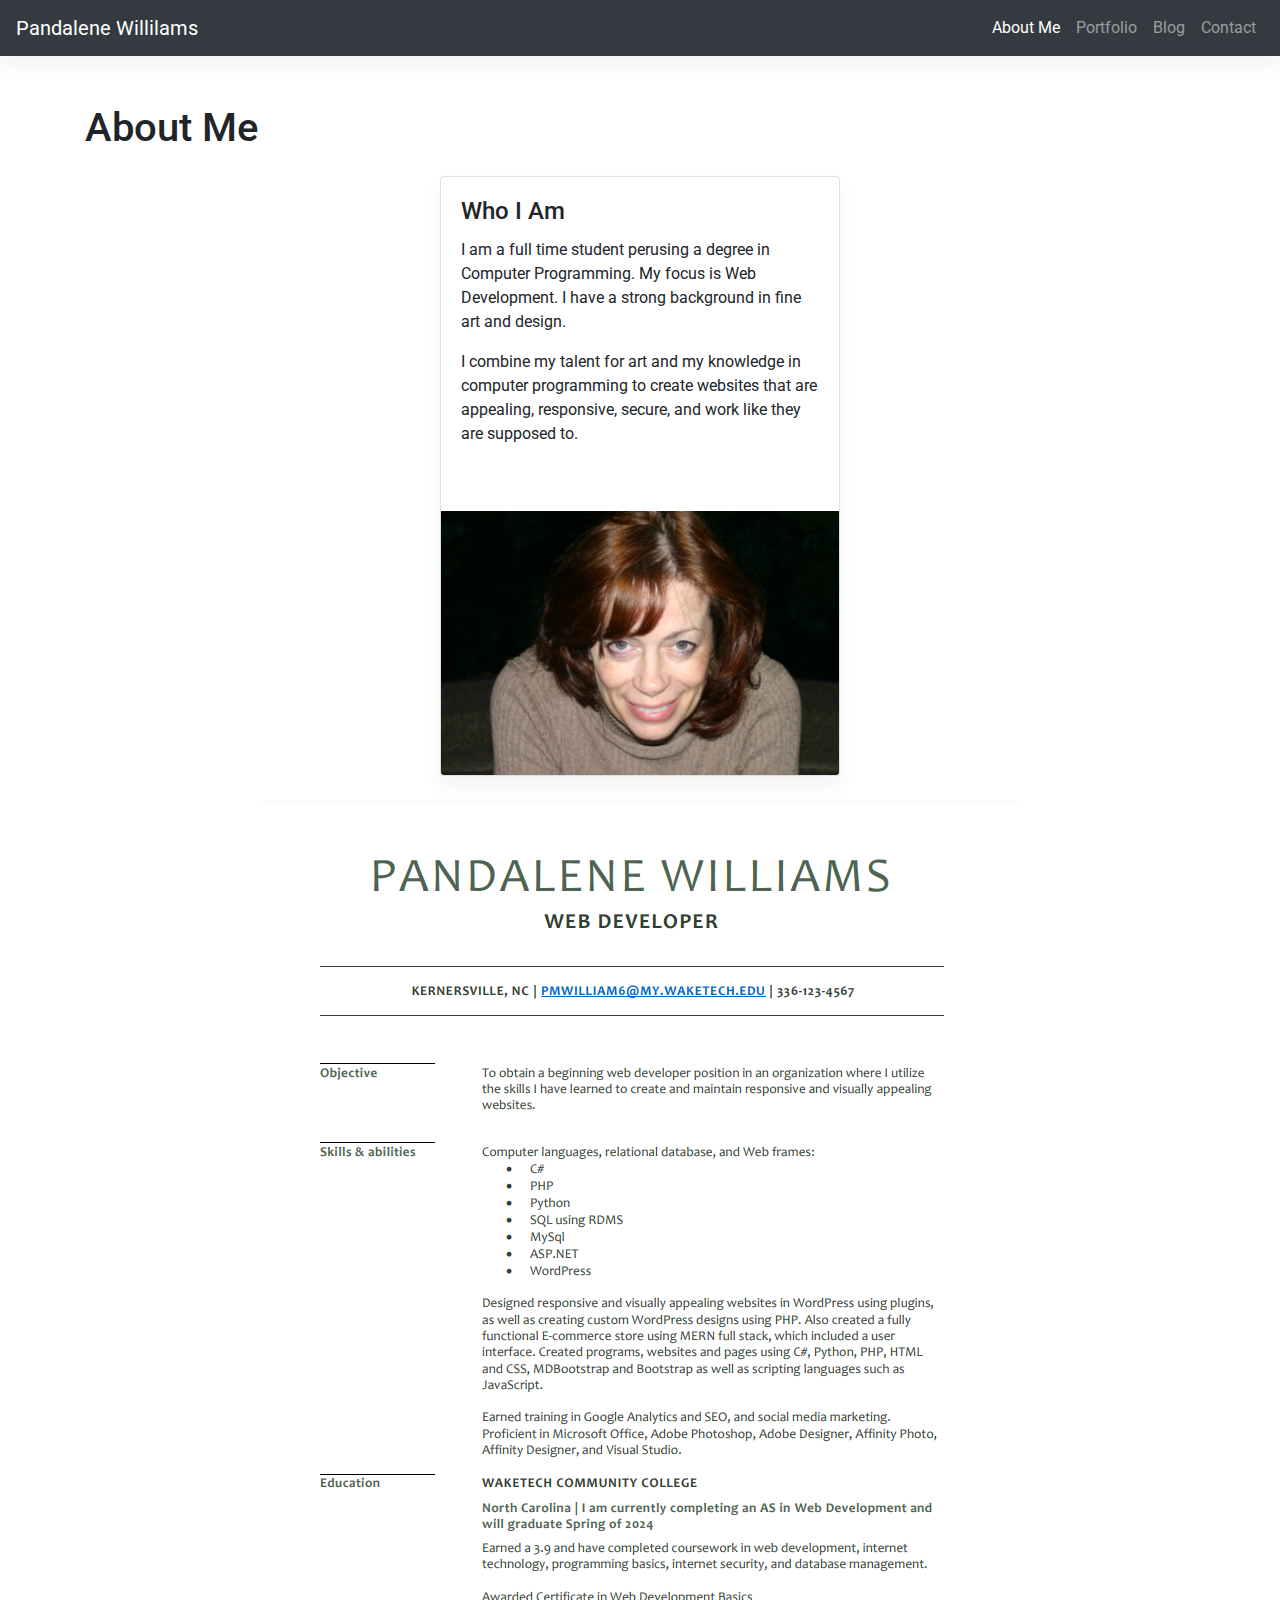
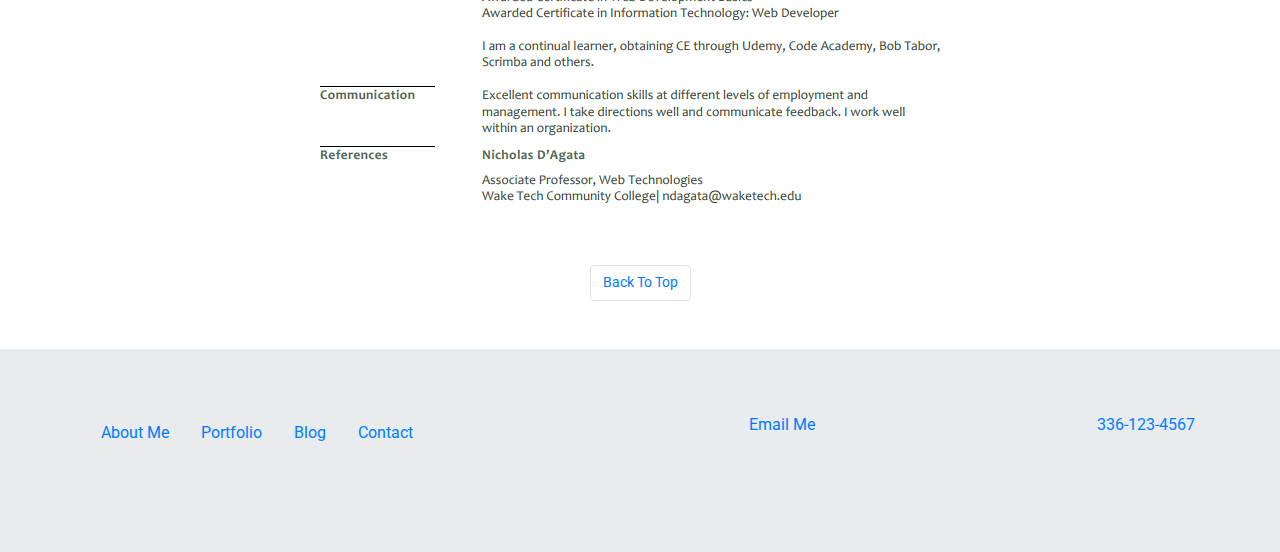
<file: about.html>
<!DOCTYPE html>
<html lang="en">
<head>
  <title>About Me</title>
  <meta charset="utf-8">
  <meta name="viewport" content="width=device-width, initial-scale=1">
 

    <!-- Font Awesome -->
    <link rel="stylesheet" href="https://use.fontawesome.com/releases/v5.15.2/css/all.css" />
    <!-- Google Fonts Roboto -->
    <link rel="stylesheet"
          href="https://fonts.googleapis.com/css2?family=Roboto:wght@300;400;500;700&display=swap" />

    

    <!-- MDB -->
    <link rel="stylesheet" href="css/mdb.min.css" />

    <link rel="stylesheet" href="https://cdn.jsdelivr.net/npm/bootstrap@4.6.2/dist/css/bootstrap.min.css" >

    <!--css stylesheet-->
    <link rel="stylesheet" href="css/styles.css"/>

  <script src="https://cdn.jsdelivr.net/npm/jquery@3.7.1/dist/jquery.slim.min.js"></script>
  <script src="https://cdn.jsdelivr.net/npm/popper.js@1.16.1/dist/umd/popper.min.js"></script>
  <script src="https://cdn.jsdelivr.net/npm/bootstrap@4.6.2/dist/js/bootstrap.bundle.min.js"></script>
  <style>
  .fakeimg {
    height: 200px;
    background: #aaa;
  }
  </style>
</head>
<body>

     <!--Navigation-->

    <nav class="navbar navbar-expand-sm bg-dark navbar-dark">
        <a class="navbar-brand" href="Index.html">Pandalene Willilams</a>
        <button class="navbar-toggler" type="button" data-toggle="collapse" data-target="#collapsibleNavbar">
          <span class="navbar-toggler-icon"></span>
        </button>
        <div class="collapse navbar-collapse nav justify-content-end" id="collapsibleNavbar">
          <ul class="navbar-nav">
            <li class="nav-item">
              <a class="nav-link active" href="about.html">About Me</a>
            </li>
            <li class="nav-item">
              <a class="nav-link" href="portfolio.html">Portfolio</a>
            </li>
            <li class="nav-item">
              <a class="nav-link" href="blog.html">Blog</a>
            </li>    
            <li class="nav-item">
              <a class="nav-link" href="contact.html">Contact</a>
            </li> 
          </ul>
        </div>  
      </nav>

      <!--Use the main area to add the main content of the webpage-->
    
    <!--Main Layout-->
    
    <main class="my-5" style="min-height: calc(100vh - 300px)">

  <section class="container">

   <!--Contact heading-->
   <h2 class="h1 m-0">About Me</h2>
   <!--Contact description-->

   </section>


   <div class="col d-flex justify-content-center mt-4">
  
   <div class="card" style="width:400px; height: 600px">
     <div class="card-body">
       <h4 class="card-title">Who I Am</h4>
       <p class="card-text">I am a full time student perusing a degree in Computer
        Programming. My focus is Web Development.
        I have a strong background in fine art and design.
        </p>
       <p class="card-text">I combine my talent for art and my knowledge in
        computer programming to create websites that are
        appealing, responsive, secure, and work like they are
        supposed to.</p>
       
     </div>
     <img class="card-img-bottom" src="images/about-me.jpg"  alt="Card image" style="width:100%">
   </div>

  </div>
  <div class="col d-flex justify-content-center mt-4">

  <div>
    <a href="mailto:pmwilliams6@my.waketech.edu">
    <img src="images/resume.jpg" class="img-fluid" style="display: block; margin: auto">
    </a>
   </div>
  </div>

   <!--<section class="container">
    <img src="images/about-me.jpg" class="img-fluid" />
   </section>-->
   
    <!--back to top button-->

  <nav class="my-4" aria-label="...">
    <ul class="pagination justify-content-center">
        <li class="page-item">
            <a class="page-link" href="#" tabindex="-1" aria-disabled="true">Back To Top</a>
        </li>
    </ul>
 
 </main>

 <!--footer Fixed bottom would not work in this instance and would cover content. Fixed-bottom was repalced with styling. I 
think I should have put it in a container and then styled it in css, but this works. jumbo-fluid added to remove rounded corners-->

 <div class="jumbotron jumbotron-fluid" style="height: 12.7em; margin: auto; position: relative; z-index: 1000000">

  <div class="container">
  <div class="row">
          <div class="col">


              <ul class="nav">
              <li class="nav-item">
                  <a class="nav-link" href="about.html">About Me</a>
              </li>
              <li class="nav-item">
                  <a class="nav-link" href="portfolio.html">Portfolio</a>
              </li>
              <li class="nav-item">
                  <a class="nav-link" href="blog.html">Blog</a>
              </li>
              <li class="nav-item">
                  <a class="nav-link" href="contact.html">Contact</a>
              </li>
              </ul>

          </div>

          
          <div class="col">
          <ul class="nav justify-content-end">
              <li>
              <a href="mailto:pmwilliams6@my.waketech.edu">Email Me</a>
              </li>
          </ul>
          </div>
          
          <div class="col">
              <ul class="nav justify-content-end">
              <li>
              <a href="tel:">336-123-4567</a>
              </li>
          </ul>
          </div>

      

  </div>
  </div>

 
</nav>

</div>


    <!-- MDB -->
    <script type="text/javascript" src="js/mdb.min.js"></script>
    <!-- Custom scripts -->
    <script type="text/javascript"></script>


</body>
</html>
</file>
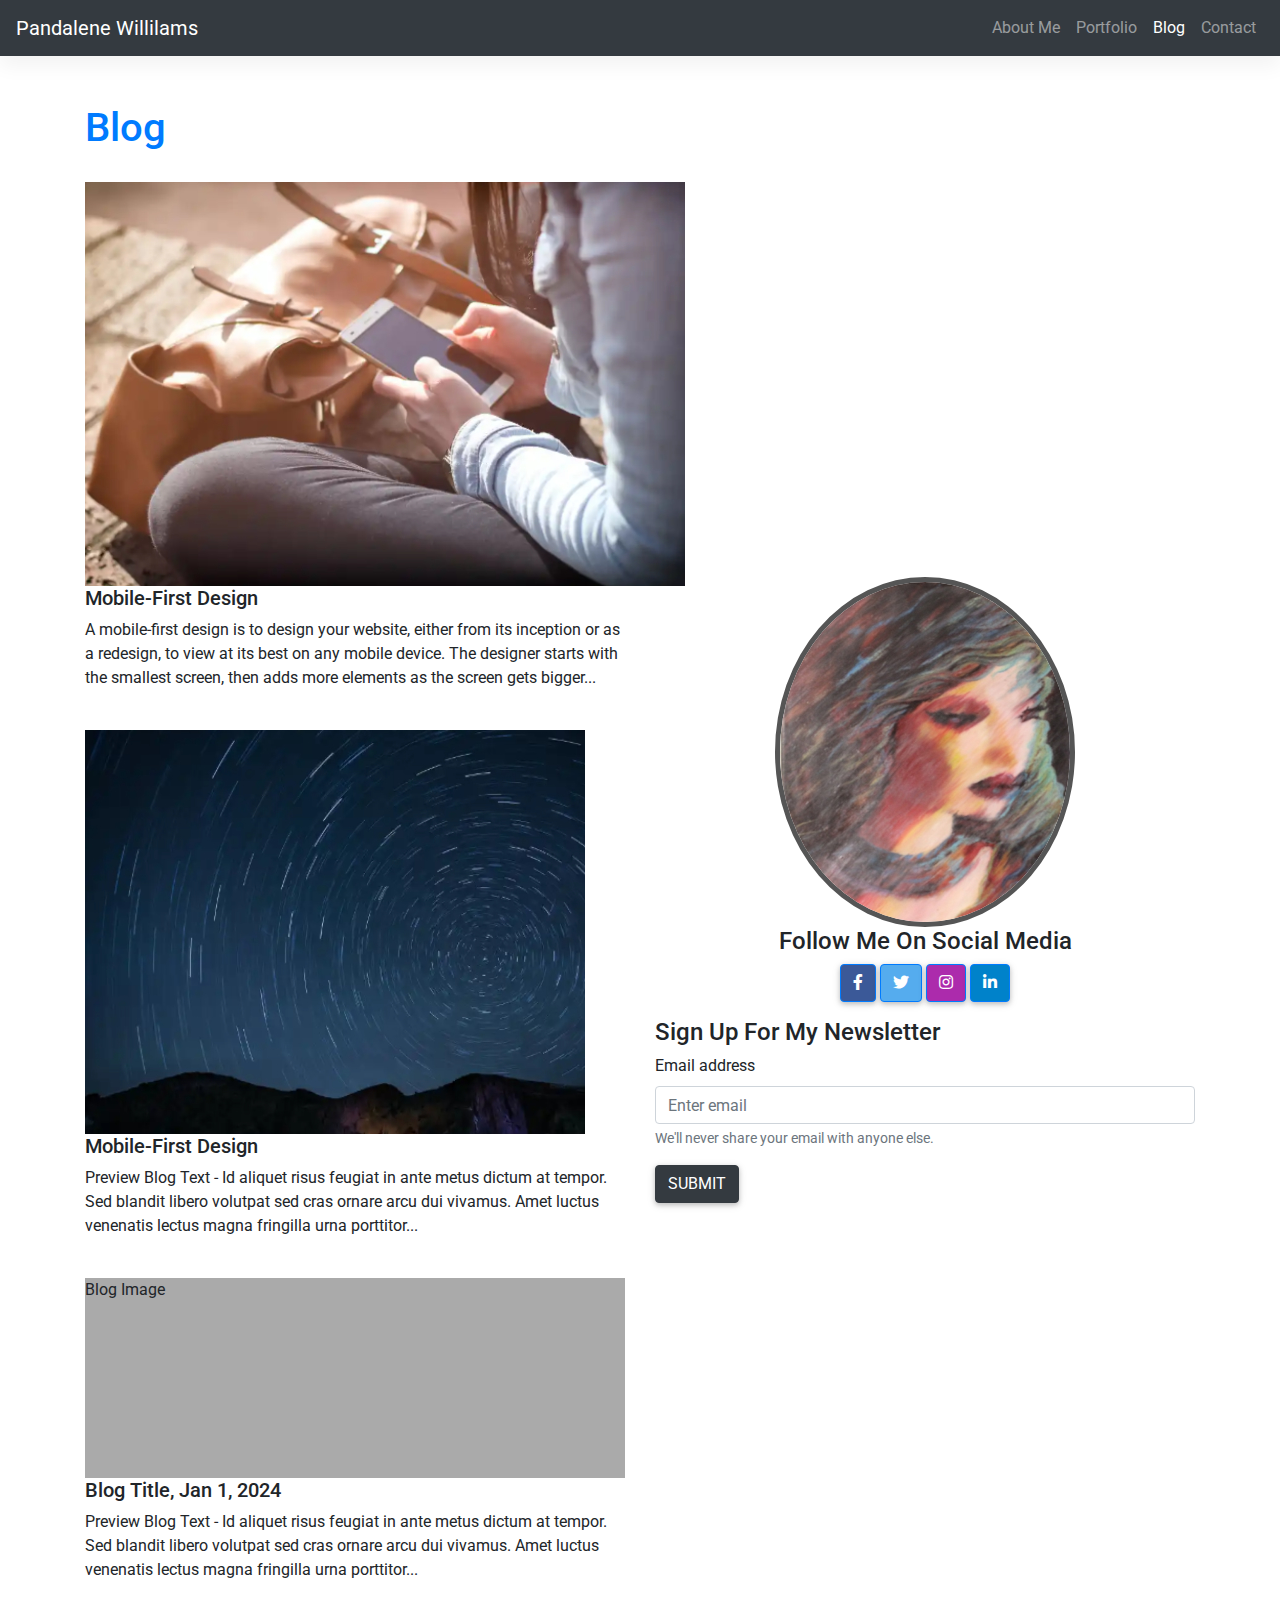
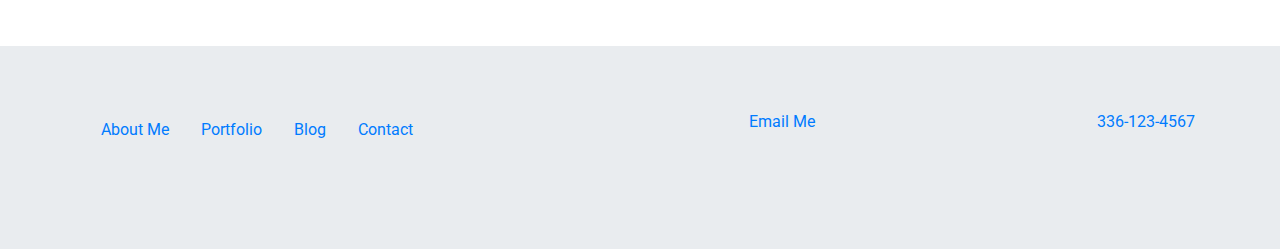
<file: blog problem.html>
<!DOCTYPE html>
<html lang="en">
<head>
  <title>Blog</title>
  <meta charset="utf-8">
  <meta name="viewport" content="width=device-width, initial-scale=1">
 
  

    <!-- Font Awesome -->
    <link rel="stylesheet" href="https://use.fontawesome.com/releases/v5.15.2/css/all.css" />
    <!-- Google Fonts Roboto -->
    <link rel="stylesheet"
          href="https://fonts.googleapis.com/css2?family=Roboto:wght@300;400;500;700&display=swap" />



    <!-- MDB -->
    <link rel="stylesheet" href="css/mdb.min.css" />

    <!--bootstrap-->
    <link rel="stylesheet" href="https://cdn.jsdelivr.net/npm/bootstrap@4.6.2/dist/css/bootstrap.min.css"/>
    <!--css stylesheet-->
    <link rel="stylesheet" href="css/styles.css"/>
  

  <script src="https://cdn.jsdelivr.net/npm/jquery@3.7.1/dist/jquery.slim.min.js"></script>
  <script src="https://cdn.jsdelivr.net/npm/popper.js@1.16.1/dist/umd/popper.min.js"></script>
  <script src="https://cdn.jsdelivr.net/npm/bootstrap@4.6.2/dist/js/bootstrap.bundle.min.js"></script>
  <style>



  .fakeimg {
    height: 200px;
    background: #aaa;
  }
  </style>
</head>
<body>

     <!--Navigation-->

    <nav class="navbar navbar-expand-sm bg-dark navbar-dark">
        <a class="navbar-brand" href="Index.html">Pandalene Willilams</a>
        <button class="navbar-toggler" type="button" data-toggle="collapse" data-target="#collapsibleNavbar">
          <span class="navbar-toggler-icon"></span>
        </button>
        <div class="collapse navbar-collapse nav justify-content-end" id="collapsibleNavbar">
          <ul class="navbar-nav">
            <li class="nav-item">
              <a class="nav-link" href="about.html">About Me</a>
            </li>
            <li class="nav-item">
              <a class="nav-link" href="portfolio.html">Portfolio</a>
            </li>
            <li class="nav-item">
              <a class="nav-link active" href="blog.html">Blog</a>
            </li>    
            <li class="nav-item">
              <a class="nav-link" href="contact.html">Contact</a>
            </li> 
          </ul>
        </div>  
      </nav>

    
<!--Main Layout-->
    
<main class="my-5" style="min-height: calc(100vh - 250px);">

      <section class="container">

        <!--Blog heading-->
        <div class="blog-title">
        <a href="https://pandalenewilliams.wordpress.com/blog/">
        <h2 class="h1 m-0">Blog</h2>
        </a href>
        </div>
     
      </section>

    <!--Blog previews with bootstrap columns and social media links and option to subscribe-->

    <div class="container" style="margin-top:30px">
      <div class="row">
      
       
        
        <div class="col-sm-6">

          
          <div class>
            <a href="https://pandalenewilliams.wordpress.com/2024/02/09/mobile-first-design/">
            <img src="images/blog-mobile-first.jpg">
            </a href>
          </div>
        
          <h5>Mobile-First Design</h5>

          <p>A mobile-first design is to design your website, either from its inception or as a redesign, to view at its best on any mobile device. The designer starts with the smallest screen, then adds more elements as the screen gets bigger...</p>
          
          <br>

          
          <div class>
            <a href="https://pandalenewilliams.wordpress.com/2024/01/28/what-is-a-responsive-logo/">
            <img src="images/blog-responsive-logo.jpg">
            </a href>
          </div>
        
          <h5>Mobile-First Design</h5>
          
          <p>Preview Blog Text - Id aliquet risus feugiat in ante metus dictum at tempor. Sed blandit libero volutpat sed cras ornare arcu dui vivamus. Amet luctus venenatis lectus magna fringilla urna porttitor...</p>
        
          <br>

          
          <div class="fakeimg">Blog Image</div>
          <h5>Blog Title, Jan 1, 2024</h5>
          
          <p>Preview Blog Text - Id aliquet risus feugiat in ante metus dictum at tempor. Sed blandit libero volutpat sed cras ornare arcu dui vivamus. Amet luctus venenatis lectus magna fringilla urna porttitor...</p>
        
        </div>

        <!--my-auto verticle aligns for Bootstrap 4-->
        
        <div class="col-sm-6 my-auto">

          <div >
            <img class="profileimage" src="images/art-profile.jpg" style="border-radius: 50%;
            width: 300px;
            height: 350px;
            overflow: hidden; display: block; margin: auto">
          </div>
          

          <div>
          <h4 style="text-align: center">Follow Me On Social Media</h4>
          
          <div style="text-align: center">
          <!-- Facebook -->
          <a class="btn btn-primary" style="background-color: #3b5998;" href="#!" role="button"
          ><i class="fab fa-facebook-f"></i
          ></a>
          
          <!-- Twitter -->
          <a class="btn btn-primary" style="background-color: #55acee;" href="#!" role="button"
          ><i class="fab fa-twitter"></i
          ></a>

          <!-- Instagram -->
          <a class="btn btn-primary" style="background-color: #ac2bac;" href="#!" role="button"
          ><i class="fab fa-instagram"></i
          ></a>

          <!-- Linkedin -->
          <a class="btn btn-primary" style="background-color: #0082ca;" href="#!" role="button"
          ><i class="fab fa-linkedin-in"></i
          ></a>
          </div>

          </div>
          
          <!--Newsletter sign up-->
          <div>
            <p></p>
            <h4>Sign Up For My Newsletter</h4>
            <form>
              <div class="form-group">
                <label for="exampleInputEmail1">Email address</label>
                <input type="email" class="form-control" id="exampleInputEmail1" aria-describedby="emailHelp" placeholder="Enter email">
                <small id="emailHelp" class="form-text text-muted">We'll never share your email with anyone else.</small>
              </div>
                          
              <button type="submit" class="btn btn-dark">Submit</button>
            </form>

          </div>
         
        </div> 
        
      </div>
    </div>

</main>

 <!--footer Fixed bottom would not work in this instance and would cover content. Fixed-bottom was repalced with styling. I 
think I should have put it in a container and then styled it in css, but this works. jumbo-fluid added to remove rounded corners-->

<div class="jumbotron jumbotron-fluid" style="height: 12.7em; margin: auto; position: relative; z-index: 1000000">

  <div class="container">
  <div class="row">
          <div class="col">


              <ul class="nav">
              <li class="nav-item">
                  <a class="nav-link" href="about.html">About Me</a>
              </li>
              <li class="nav-item">
                  <a class="nav-link" href="portfolio.html">Portfolio</a>
              </li>
              <li class="nav-item">
                  <a class="nav-link" href="blog.html">Blog</a>
              </li>
              <li class="nav-item">
                  <a class="nav-link" href="contact.html">Contact</a>
              </li>
              </ul>

          </div>

          <div class="col">
          <ul class="nav justify-content-end">
              <li>
              <a href="mailto:webmaster@example.com">Email Me</a>
              </li>
          </ul>
          </div>
          
          <div class="col">
              <ul class="nav justify-content-end">
              <li>
              <a href="tel:">336-123-4567</a>
              </li>
          </ul>
          </div>

      

  </div>
  </div>


</div>

  
  
  </div>

    <!-- MDB -->
    <script type="text/javascript" src="js/mdb.min.js"></script>
    <!-- Custom scripts -->
    <script type="text/javascript"></script>


</body>
</html>
</file>
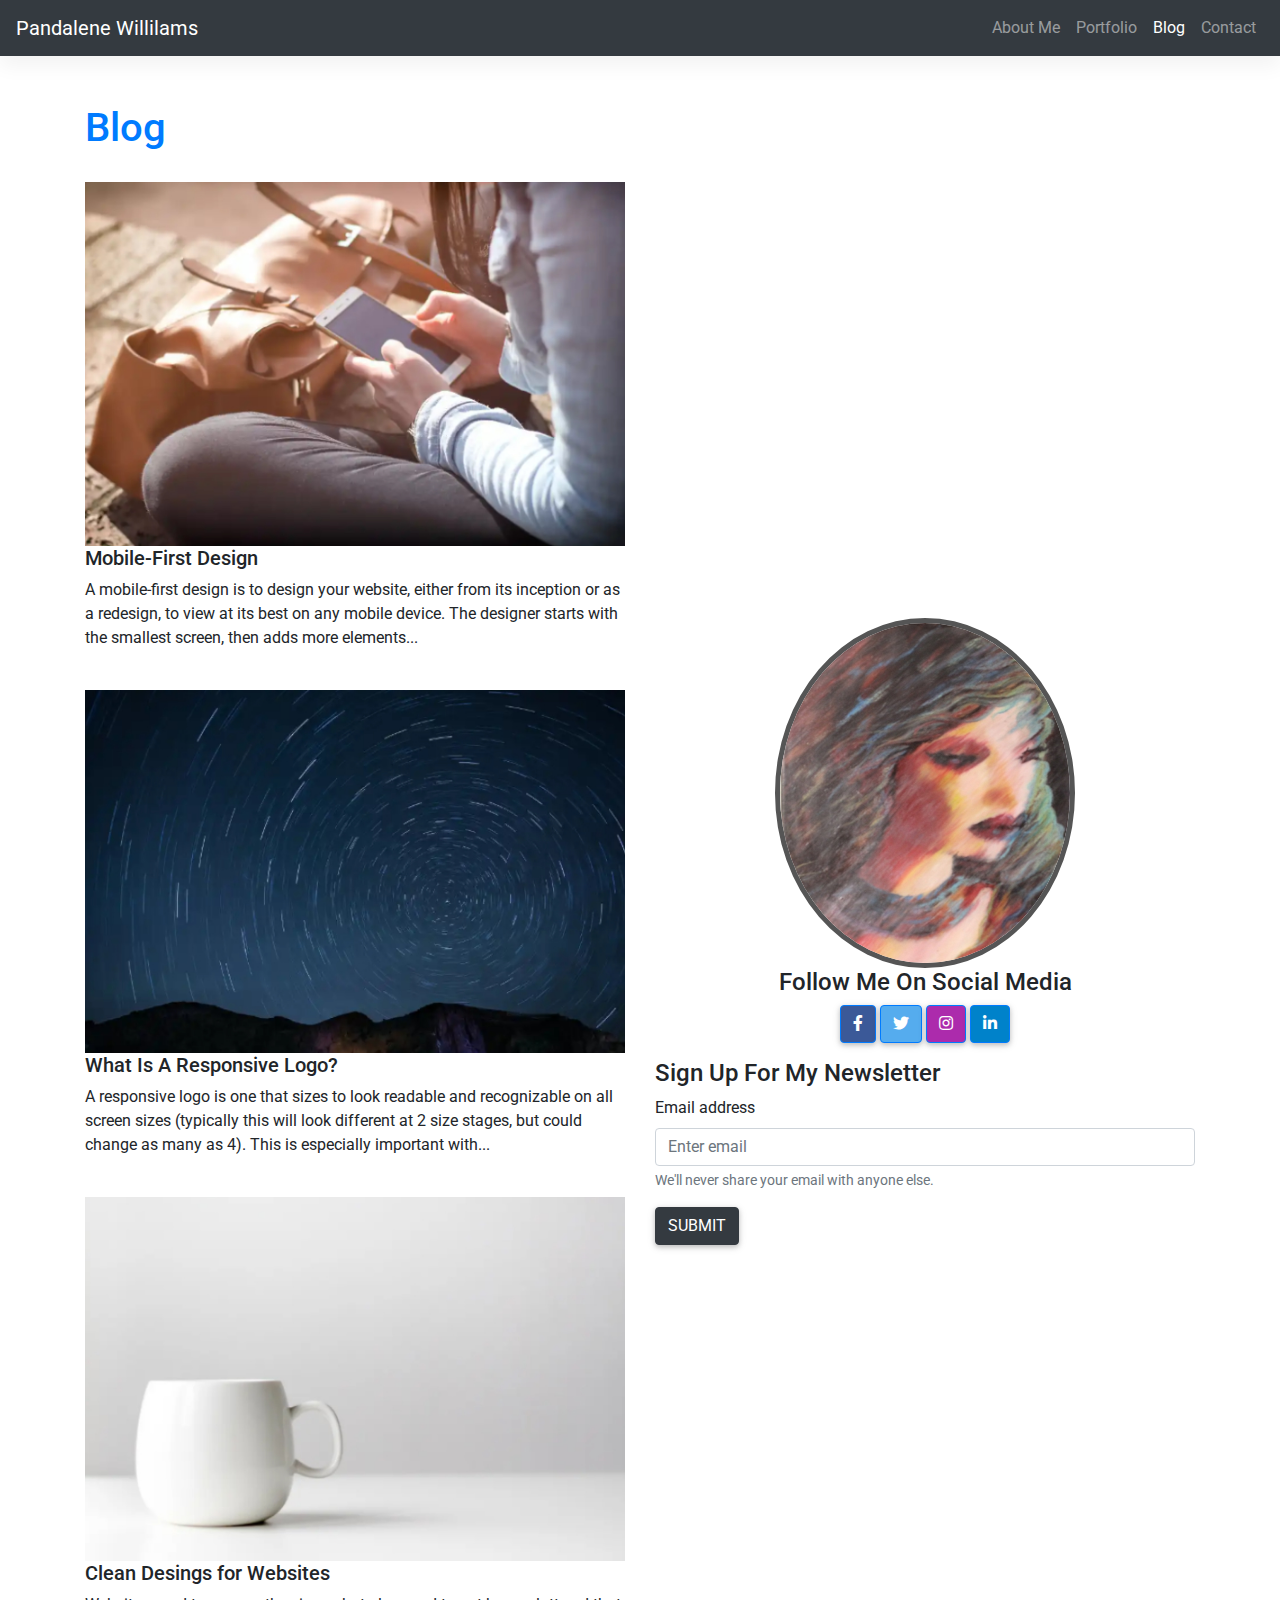
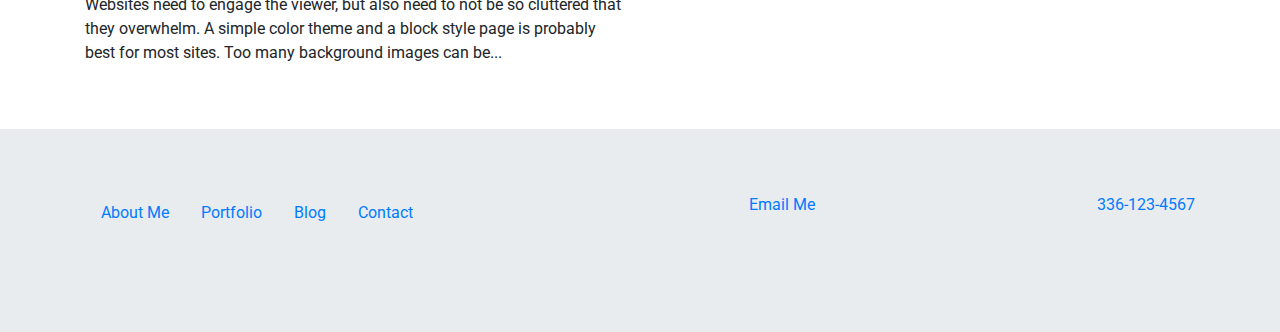
<file: blog.html>
<!DOCTYPE html>
<html lang="en">
<head>
  <title>Blog</title>
  <meta charset="utf-8">
  <meta name="viewport" content="width=device-width, initial-scale=1">
 
  

    <!-- Font Awesome -->
    <link rel="stylesheet" href="https://use.fontawesome.com/releases/v5.15.2/css/all.css" />
    <!-- Google Fonts Roboto -->
    <link rel="stylesheet"
          href="https://fonts.googleapis.com/css2?family=Roboto:wght@300;400;500;700&display=swap" />



    <!-- MDB -->
    <link rel="stylesheet" href="css/mdb.min.css" />

    <!--bootstrap-->
    <link rel="stylesheet" href="https://cdn.jsdelivr.net/npm/bootstrap@4.6.2/dist/css/bootstrap.min.css"/>
    <!--css stylesheet-->
    <link rel="stylesheet" href="css/styles.css"/>
  

  <script src="https://cdn.jsdelivr.net/npm/jquery@3.7.1/dist/jquery.slim.min.js"></script>
  <script src="https://cdn.jsdelivr.net/npm/popper.js@1.16.1/dist/umd/popper.min.js"></script>
  <script src="https://cdn.jsdelivr.net/npm/bootstrap@4.6.2/dist/js/bootstrap.bundle.min.js"></script>
  <style>



  .fakeimg {
    height: 200px;
    background: #aaa;
  }
  </style>
</head>
<body>

     <!--Navigation-->

    <nav class="navbar navbar-expand-sm bg-dark navbar-dark">
        <a class="navbar-brand" href="Index.html">Pandalene Willilams</a>
        <button class="navbar-toggler" type="button" data-toggle="collapse" data-target="#collapsibleNavbar">
          <span class="navbar-toggler-icon"></span>
        </button>
        <div class="collapse navbar-collapse nav justify-content-end" id="collapsibleNavbar">
          <ul class="navbar-nav">
            <li class="nav-item">
              <a class="nav-link" href="about.html">About Me</a>
            </li>
            <li class="nav-item">
              <a class="nav-link" href="portfolio.html">Portfolio</a>
            </li>
            <li class="nav-item">
              <a class="nav-link active" href="blog.html">Blog</a>
            </li>    
            <li class="nav-item">
              <a class="nav-link" href="contact.html">Contact</a>
            </li> 
          </ul>
        </div>  
      </nav>

    
<!--Main Layout-->
    
<main class="my-5" style="min-height: calc(100vh - 250px);">

      <section class="container">

        <!--Blog heading-->
        <div class="blog-title">
        <a href="https://pandalenewilliams.wordpress.com/blog/" target="_blank">
        <h2 class="h1 m-0">Blog</h2>
        </a href>
        </div>
     
      </section>

    <!--Blog previews with bootstrap columns and social media links and option to subscribe-->

    <div class="container" style="margin-top:30px">
      <div class="row">
      
       
        
        <div class="col-sm-6">

          <div class>
            <a href="https://pandalenewilliams.wordpress.com/2024/02/09/mobile-first-design/" target="_blank">
            <img src="images/blog-mobile-first.jpg" style="max-width: 100%;">
            </a href>
          </div>

          <h5>Mobile-First Design</h5>

          <p>A mobile-first design is to design your website, either from its inception or as a redesign, to view at its best on any mobile device. The designer starts with the smallest screen, then adds more elements...</p>
          
          <br>

          <div>
            <a href="https://pandalenewilliams.wordpress.com/2024/01/28/what-is-a-responsive-logo/" target="_blank">
            <img src="images/blog-responsive-logo2.jpg" style="max-width: 100%">
          </a href>

          </div>
          <h5>What Is A Responsive Logo?</h5>
          
          <p>A responsive logo is one that sizes to look readable and recognizable on all screen sizes (typically this will look different at 2 size stages, but could change as many as 4). This is especially important with...</p>
        
          <br>

          
          <div>
            <a href="https://pandalenewilliams.wordpress.com/2024/01/16/clean-designs-for-websites/" target="_blank">
            <img src="images/blog-clean-designs.jpg" style="max-width: 100%">
          </a href>

          </div>
          <h5>Clean Desings for Websites</h5>
          
          <p>Websites need to engage the viewer, but also need to not be so cluttered that they overwhelm. A simple color theme and a block style page is probably best for most sites. Too many background images can be...</p>
        
        </div>

        <!--my-auto verticle aligns for Bootstrap 4-->
        
        <div class="col-sm-6 my-auto">

          <div >
            <img class="profileimage" src="images/art-profile.jpg" style="border-radius: 50%;
            width: 300px;
            height: 350px;
            overflow: hidden; display: block; margin: auto">
          </div>
          

          <div>
          <h4 style="text-align: center">Follow Me On Social Media</h4>
          
          <div style="text-align: center">
          <!-- Facebook -->
          <a class="btn btn-primary" style="background-color: #3b5998;" href="#!" role="button"
          ><i class="fab fa-facebook-f"></i
          ></a>
          
          <!-- Twitter -->
          <a class="btn btn-primary" style="background-color: #55acee;" href="#!" role="button"
          ><i class="fab fa-twitter"></i
          ></a>

          <!-- Instagram -->
          <a class="btn btn-primary" style="background-color: #ac2bac;" href="#!" role="button"
          ><i class="fab fa-instagram"></i
          ></a>

          <!-- Linkedin -->
          <a class="btn btn-primary" style="background-color: #0082ca;" href="#!" role="button"
          ><i class="fab fa-linkedin-in"></i
          ></a>
          </div>

          </div>
          
          <!--Newsletter sign up-->
          <div>
            <p></p>
            <h4>Sign Up For My Newsletter</h4>
            <form>
              <div class="form-group">
                <label for="exampleInputEmail1">Email address</label>
                <input type="email" class="form-control" id="exampleInputEmail1" aria-describedby="emailHelp" placeholder="Enter email">
                <small id="emailHelp" class="form-text text-muted">We'll never share your email with anyone else.</small>
              </div>
                          
              <button type="submit" class="btn btn-dark">Submit</button>
            </form>

          </div>
         
        </div> 
        
      </div>
    </div>

</main>

 <!--footer Fixed bottom would not work in this instance and would cover content. Fixed-bottom was repalced with styling. I 
think I should have put it in a container and then styled it in css, but this works. jumbo-fluid added to remove rounded corners-->

<div class="jumbotron jumbotron-fluid" style="height: 12.7em; margin: auto; position: relative; z-index: 1000000">

  <div class="container">
  <div class="row">
          <div class="col">


              <ul class="nav">
              <li class="nav-item">
                  <a class="nav-link" href="about.html">About Me</a>
              </li>
              <li class="nav-item">
                  <a class="nav-link" href="portfolio.html">Portfolio</a>
              </li>
              <li class="nav-item">
                  <a class="nav-link" href="blog.html">Blog</a>
              </li>
              <li class="nav-item">
                  <a class="nav-link" href="contact.html">Contact</a>
              </li>
              </ul>

          </div>

          <div class="col">
          <ul class="nav justify-content-end">
              <li>
              <a href="mailto:webmaster@example.com">Email Me</a>
              </li>
          </ul>
          </div>
          
          <div class="col">
              <ul class="nav justify-content-end">
              <li>
              <a href="tel:">336-123-4567</a>
              </li>
          </ul>
          </div>

      

  </div>
  </div>


</div>

  
  
  </div>

    <!-- MDB -->
    <script type="text/javascript" src="js/mdb.min.js"></script>
    <!-- Custom scripts -->
    <script type="text/javascript"></script>


</body>
</html>
</file>
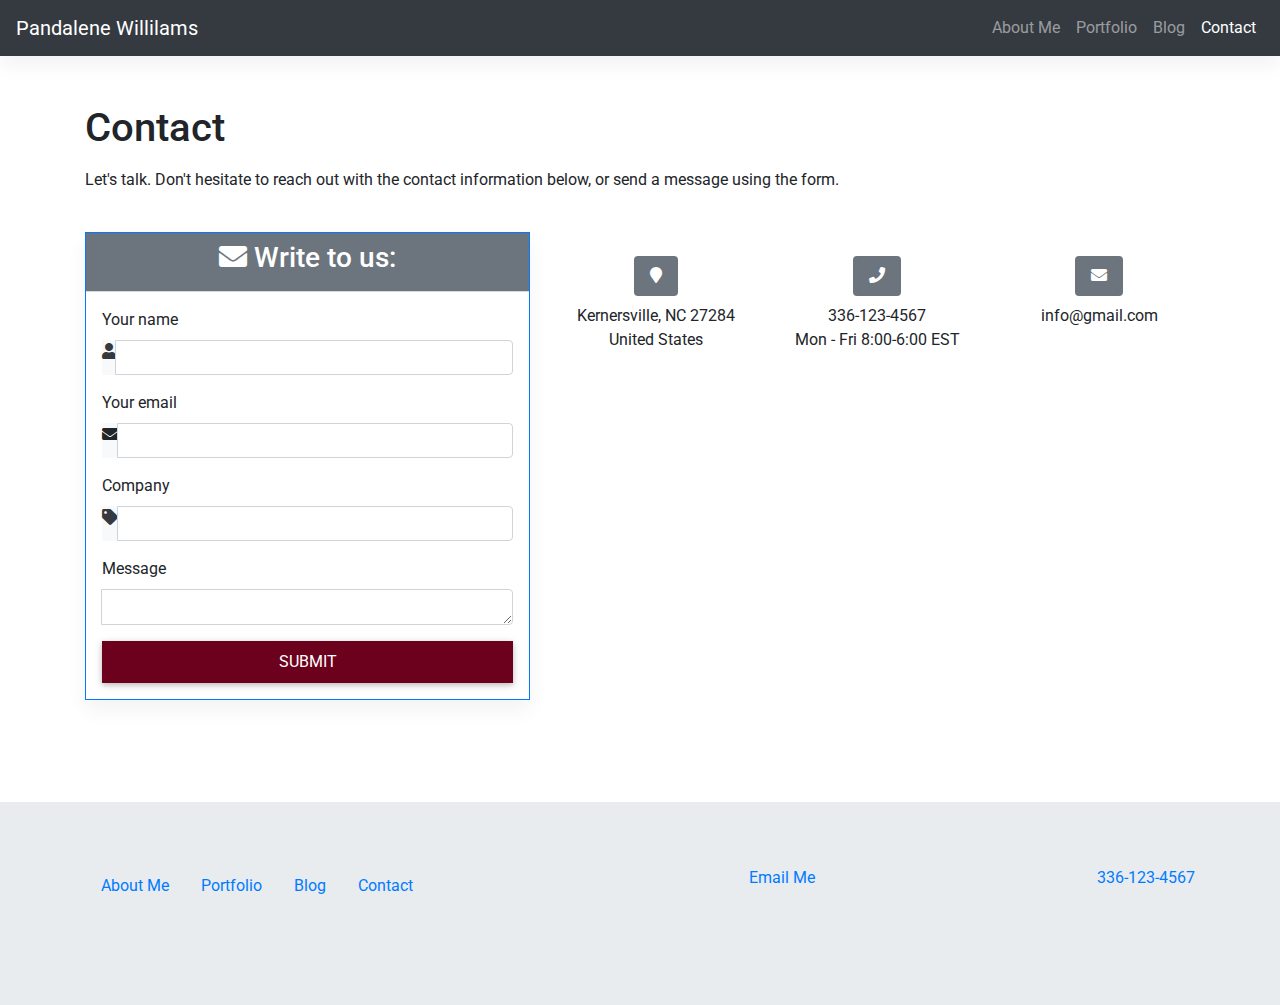
<file: contact.html>
<!DOCTYPE html>
<html lang="en">
<head>
  <title>Contact</title>
  <meta charset="utf-8">
  <meta name="viewport" content="width=device-width, initial-scale=1">
 

    <!-- Font Awesome -->
    <link rel="stylesheet" href="https://use.fontawesome.com/releases/v5.15.2/css/all.css" />
    <!-- Google Fonts Roboto -->
    <link rel="stylesheet"
          href="https://fonts.googleapis.com/css2?family=Roboto:wght@300;400;500;700&display=swap" />
    <!-- MDB -->
    <link rel="stylesheet" href="css/mdb.min.css" />

    <link rel="stylesheet" href="https://cdn.jsdelivr.net/npm/bootstrap@4.6.2/dist/css/bootstrap.min.css" >

    <!--css stylesheet-->
    <link rel="stylesheet" href="css/styles.css"/>

  <script src="https://cdn.jsdelivr.net/npm/jquery@3.7.1/dist/jquery.slim.min.js"></script>
  <script src="https://cdn.jsdelivr.net/npm/popper.js@1.16.1/dist/umd/popper.min.js"></script>
  <script src="https://cdn.jsdelivr.net/npm/bootstrap@4.6.2/dist/js/bootstrap.bundle.min.js"></script>
  <style>
  .fakeimg {
    height: 200px;
    background: #aaa;
  }
  </style>
</head>
<body>

     <!--Navigation-->

    <nav class="navbar navbar-expand-sm bg-dark navbar-dark">
        <a class="navbar-brand" href="Index.html">Pandalene Willilams</a>
        <button class="navbar-toggler" type="button" data-toggle="collapse" data-target="#collapsibleNavbar">
          <span class="navbar-toggler-icon"></span>
        </button>
        <div class="collapse navbar-collapse nav justify-content-end" id="collapsibleNavbar">
          <ul class="navbar-nav">
            <li class="nav-item">
              <a class="nav-link" href="about.html">About Me</a>
            </li>
            <li class="nav-item">
              <a class="nav-link" href="portfolio.html">Portfolio</a>
            </li>
            <li class="nav-item">
              <a class="nav-link" href="blog.html">Blog</a>
            </li>    
            <li class="nav-item">
              <a class="nav-link active" href="contact.html">Contact</a>
            </li> 
          </ul>
        </div>  
      </nav>

    
<!--Main Layout-->
    
<main class="my-5" style="min-height: calc(100vh - 250px);">

<!-- Contact -->
<section class="container">

    <!--Contact heading-->
    <h2 class="h1 m-0">Contact</h2>
    <!--Contact description-->
    <p></p>
    <p></p>
    <p class="pb-4">Let's talk. Don't hesitate to reach out with the contact information below, or send a message using the form.</p>
    <div class="row">

        <!--Grid column-->
        <div class="col-lg-5 mb-4">

            <!--Form with header-->
            <div class="card border-primary rounded-0">

                <div class="card-header p-0">
                    <div class="bg-secondary text-white text-center py-2">
                        <h3><i class="fa fa-envelope"></i> Write to us:</h3>
                        <p class="m-0"></p>
                    </div>
                </div>
                <div class="card-body p-3">

                    <!--Body-->
                    <div class="form-group">
                        <label>Your name</label>
                        <div class="input-group">
                            <div class="input-group-addon bg-light"><i class="fa fa-user text-dark"></i></div>
                            <input type="text" class="form-control" id="inlineFormInputGroupUsername" placeholder="">
                        </div>
                    </div>
                    <div class="form-group">
                        <label>Your email</label>
                        <div class="input-group mb-2 mb-sm-0">
                            <div class="input-group-addon bg-light"><i class="fa fa-envelope text-darj"></i></div>
                            <input type="text" class="form-control" id="inlineFormInputGroupUsername" placeholder="">
                        </div>
                    </div>
                    <div class="form-group">
                        <label>Company</label>
                        <div class="input-group mb-2 mb-sm-0">
                            <div class="input-group-addon bg-light"><i class="fa fa-tag prefix text-dark"></i></div>
                            <input type="text" class="form-control" id="inlineFormInputGroupUsername" placeholder="">
                        </div>
                    </div>
                    <div class="form-group">
                        <label>Message</label>
                        <div class="input-group mb-2 mb-sm-0">
                            <div class="input-group-addon bg-light"><i class="fa fa-pencil text-primary"></i></div>
                            <textarea class="form-control"></textarea>
                        </div>
                    </div>

                    <div class="text-center">
                        <button class="btn btn-block rounded-0 py-2 text-white" style="background-color: #6b011c;">Submit</button>
                    </div>

                </div>

            </div>
            

        </div>
        

        <!--Grid column-->
        <div class="col-lg-7">

            <!--Google map-->
            <div class="mb-4">
               
            </div>

            <!--Buttons-->
            <div class="row text-center">
                <div class="col-md-4">
                    <a class="bg-secondary px-3 py-2 rounded text-white mb-2 d-inline-block"><i class="fa fa-map-marker"></i></a>
                    <p>Kernersville, NC 27284<br> United States</p>
                    
                </div>

                <div class="col-md-4">
                    <a class="bg-secondary px-3 py-2 rounded text-white mb-2 d-inline-block"><i class="fa fa-phone"></i></a>
                    <p>336-123-4567<br> Mon - Fri 8:00-6:00 EST</p>
                </div>

                <div class="col-md-4">
                    <a class="bg-secondary px-3 py-2 rounded text-white mb-2 d-inline-block"><i class="fa fa-envelope"></i></a>
                    <p>info@gmail.com <br></p>
                </div>
            </div>

        </div>
       

    </div>

</section>

        
</main>

 <!--footer Fixed bottom would not work in this instance and would cover content. Fixed-bottom was repalced with styling. I 
think I should have put it in a container and then styled it in css, but this works-->

<div class="jumbotron jumbotron-fluid" style="height: 12.7em; margin: auto; position: relative; z-index: 1000000">

  <div class="container">
  <div class="row">
          <div class="col">


              <ul class="nav">
              <li class="nav-item">
                  <a class="nav-link" href="about.html">About Me</a>
              </li>
              <li class="nav-item">
                  <a class="nav-link" href="portfolio.html">Portfolio</a>
              </li>
              <li class="nav-item">
                  <a class="nav-link" href="blog.html">Blog</a>
              </li>
              <li class="nav-item">
                  <a class="nav-link" href="contact.html">Contact</a>
              </li>
              </ul>

          </div>

          <div class="col">
          <ul class="nav justify-content-end">
              <li>
              <a href="mailto:webmaster@example.com">Email Me</a>
              </li>
          </ul>
          </div>
          
          <div class="col">
              <ul class="nav justify-content-end">
              <li>
              <a href="tel:">336-123-4567</a>
              </li>
          </ul>
          </div>

      

  </div>
  </div>

    <!-- MDB -->
    <script type="text/javascript" src="js/mdb.min.js"></script>
    <!-- Custom scripts -->
    <script type="text/javascript"></script>


</body>
</html>
</file>
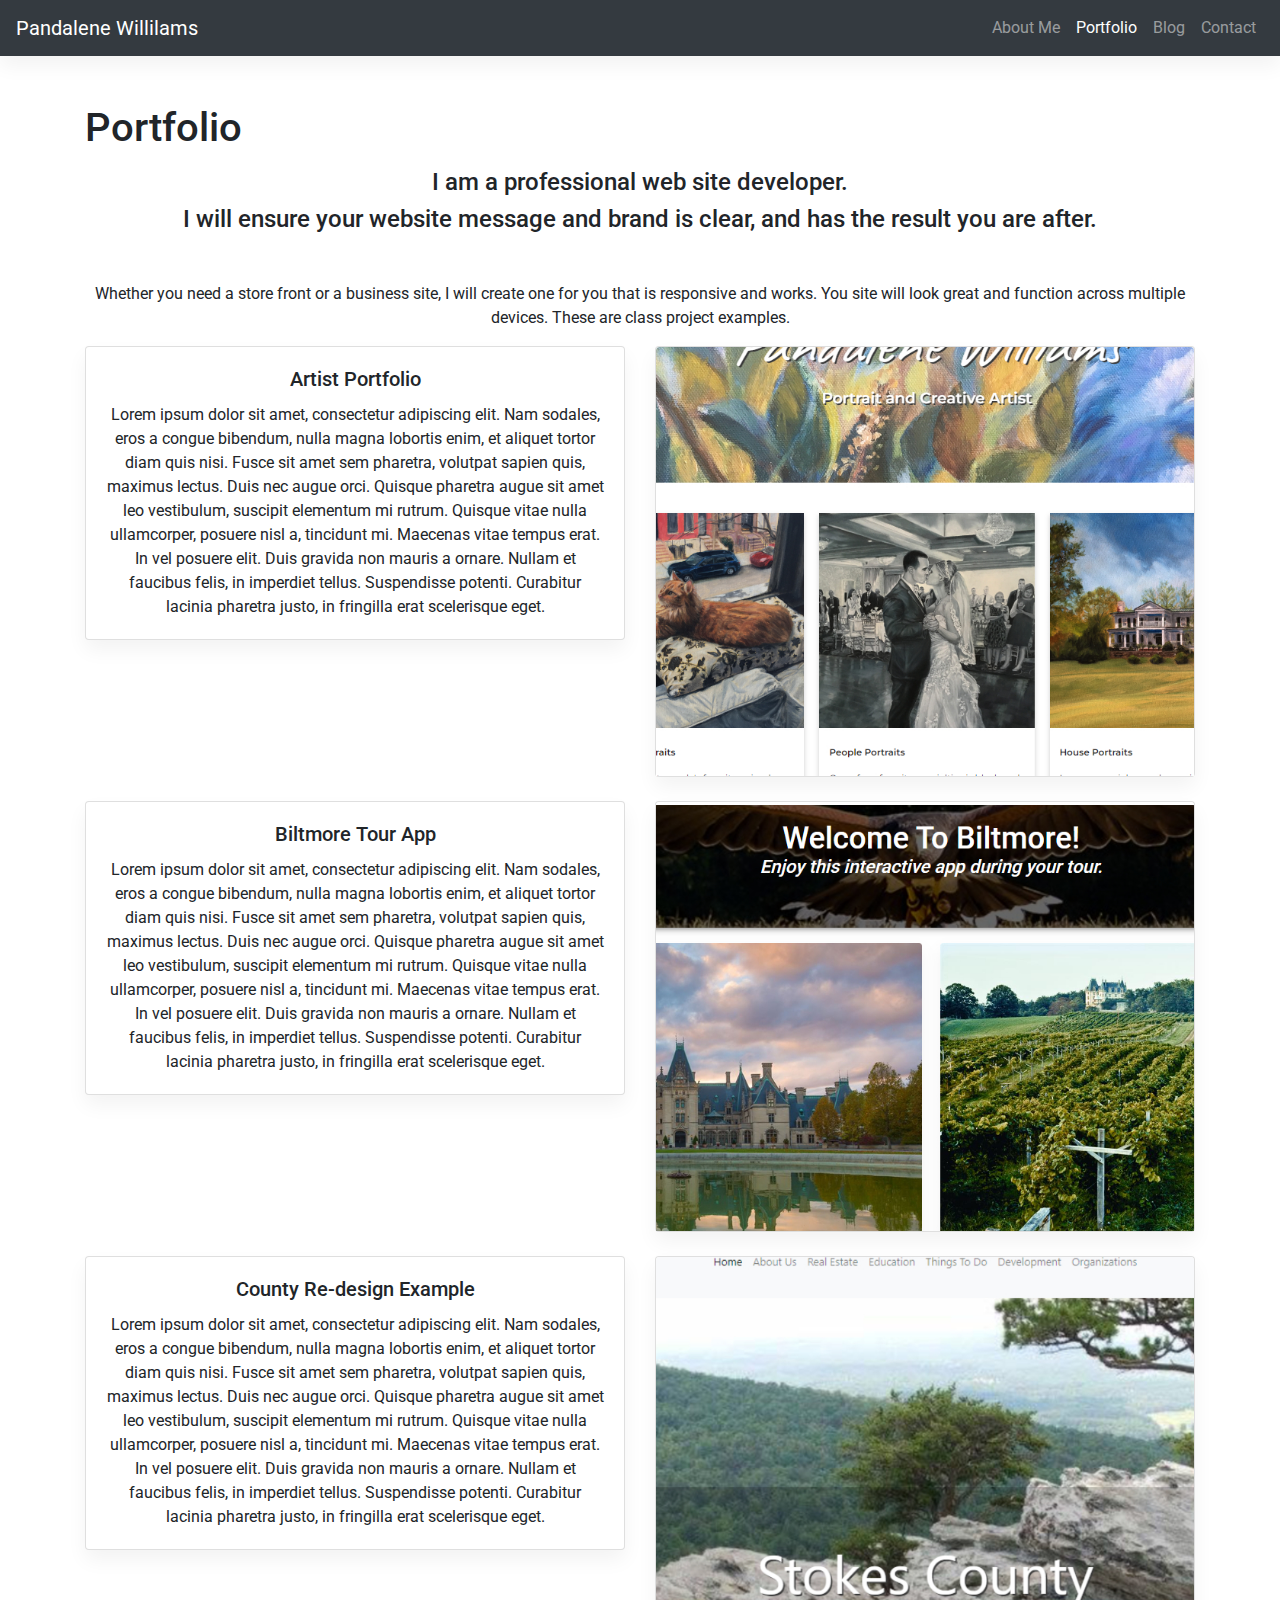
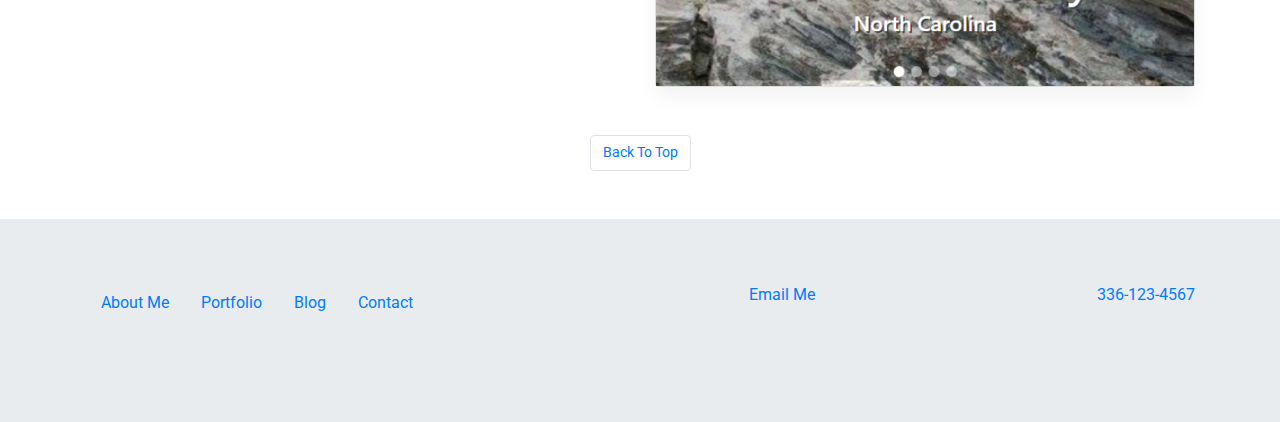
<file: portfolio.html>
<!DOCTYPE html>
<html lang="en">
<head>
  <title>Portfolio</title>
  <meta charset="utf-8">
  <meta name="viewport" content="width=device-width, initial-scale=1">
 

    <!-- Font Awesome -->
    <link rel="stylesheet" href="https://use.fontawesome.com/releases/v5.15.2/css/all.css" />
    <!-- Google Fonts Roboto -->
    <link rel="stylesheet"
          href="https://fonts.googleapis.com/css2?family=Roboto:wght@300;400;500;700&display=swap" />
    <!-- MDB -->
    <link rel="stylesheet" href="css/mdb.min.css" />

    <link rel="stylesheet" href="https://cdn.jsdelivr.net/npm/bootstrap@4.6.2/dist/css/bootstrap.min.css" >

    <!--css stylesheet-->
    <link rel="stylesheet" href="css/styles.css"/>

  <script src="https://cdn.jsdelivr.net/npm/jquery@3.7.1/dist/jquery.slim.min.js"></script>
  <script src="https://cdn.jsdelivr.net/npm/popper.js@1.16.1/dist/umd/popper.min.js"></script>
  <script src="https://cdn.jsdelivr.net/npm/bootstrap@4.6.2/dist/js/bootstrap.bundle.min.js"></script>
  <style>
  .fakeimg {
    height: 200px;
    background: #aaa;
  }
  </style>
</head>
<body>

     <!--Navigation-->

    <nav class="navbar navbar-expand-sm bg-dark navbar-dark">
        <a class="navbar-brand" href="Index.html">Pandalene Willilams</a>
        <button class="navbar-toggler" type="button" data-toggle="collapse" data-target="#collapsibleNavbar">
          <span class="navbar-toggler-icon"></span>
        </button>
        <div class="collapse navbar-collapse nav justify-content-end" id="collapsibleNavbar">
          <ul class="navbar-nav">
            <li class="nav-item">
              <a class="nav-link" href="about.html">About Me</a>
            </li>
            <li class="nav-item">
              <a class="nav-link active" href="portfolio.html">Portfolio</a>
            </li>
            <li class="nav-item">
              <a class="nav-link" href="blog.html">Blog</a>
            </li>    
            <li class="nav-item">
              <a class="nav-link" href="contact.html">Contact</a>
            </li> 
          </ul>
        </div>  
      </nav>

      <!--Use the main area to add the main content of the webpage-->
    
    <!--Main Layout-->
    
  
        
<main class="my-5" style="min-height: calc(100vh - 250px);">

  <section class="container">
    <!--Contact heading-->
    <h2 class="h1 m-0">Portfolio</h2>
    <!--Contact description-->     
    </section>

    <section class="container">
      <!--Contact heading-->
      <h4 class="h4 mt-3" style="text-align:center">I am a professional web site developer.</h2>
        <h4 class="h4 m-0" style="text-align:center">I will ensure your website message and brand is clear, and has the result you are after.</h2>
      <!--Contact description-->
    </section>

    <section class="container mt-5">
      <p></p>
     <p style="text-align:center">Whether you need a store front or a business site, I will create one for you that is responsive and works. You site will look great and function across multiple devices. These are class project examples.</p>
      <p></p>    
    </section>
  
  <div class="container">
      <!--Section: Content-->
      <section class="text-center">
          
              <!-- TEXT CARD FIRST PROJECT EXAMPLE -->
          
          <div class="row">
              <div class="col-lg-6 mb-4">
                  <div class="card">
                      
                      <div class="card-body">
                          <h5 class="card-title">Artist Portfolio</h5>
                          <p class="card-text">
                            Lorem ipsum dolor sit amet, consectetur adipiscing elit. Nam sodales, eros a congue bibendum, nulla magna lobortis enim, et aliquet tortor diam quis nisi. Fusce sit amet sem pharetra, volutpat sapien quis, maximus lectus. Duis nec augue orci. Quisque pharetra augue sit amet leo vestibulum, suscipit elementum mi rutrum. Quisque vitae nulla ullamcorper, posuere nisl a, tincidunt mi. Maecenas vitae tempus erat. In vel posuere elit. Duis gravida non mauris a ornare. Nullam et faucibus felis, in imperdiet tellus. Suspendisse potenti. Curabitur lacinia pharetra justo, in fringilla erat scelerisque eget.
                          </p>
                          
                      </div>
                  </div>
              </div>

              <!-- CARD FIRST PROJECT EXAMPLE IMAGE AND LINKABLE -->
              <div class="col-lg-6 mb-4">
                  <div class="card">
                      <div class="bg-image hover-overlay ripple" data-mdb-ripple-color="light">
                          <img src="images/art-portfolio.jpg" class="img-fluid" />
                          <a href="https://wcet.waketech.edu/pmwilliams6/WEB287/Projects/Lesson08/index.html" target="_blank">
                              <div class="mask" style="background-color: rgba(251, 251, 251, 0.15);"></div>
                          </a>
                      </div>
                      
                  </div>
              </div>
          </div>


              <!-- TEXT CARD SECOND PROJECT EXAMPLE -->
          
          <div class="row">
            <div class="col-lg-6 mb-4">
                <div class="card">
                    
                    <div class="card-body">
                        <h5 class="card-title">Biltmore Tour App</h5>
                        <p class="card-text">
                          Lorem ipsum dolor sit amet, consectetur adipiscing elit. Nam sodales, eros a congue bibendum, nulla magna lobortis enim, et aliquet tortor diam quis nisi. Fusce sit amet sem pharetra, volutpat sapien quis, maximus lectus. Duis nec augue orci. Quisque pharetra augue sit amet leo vestibulum, suscipit elementum mi rutrum. Quisque vitae nulla ullamcorper, posuere nisl a, tincidunt mi. Maecenas vitae tempus erat. In vel posuere elit. Duis gravida non mauris a ornare. Nullam et faucibus felis, in imperdiet tellus. Suspendisse potenti. Curabitur lacinia pharetra justo, in fringilla erat scelerisque eget.
                        </p>
                        
                    </div>
                </div>
            </div>

            <!-- CARD SECOND PROJECT EXAMPLE IMAGE AND LINKABLE -->
            <div class="col-lg-6 mb-4">
                <div class="card">
                    <div class="bg-image hover-overlay ripple" data-mdb-ripple-color="light">
                        <img src="images/biltmore.jpg" class="img-fluid" />
                        <a href="https://wcet.waketech.edu/pmwilliams6/WEB287/Projects/biltmoreBootstrap/index.html" target="_blank">
                            <div class="mask" style="background-color: rgba(251, 251, 251, 0.15);"></div>
                        </a>
                    </div>
                    
                </div>
            </div>
        </div>

           <!-- TEXT CARD THIRD PROJECT EXAMPLE -->
          
           <div class="row">
            <div class="col-lg-6 mb-4">
                <div class="card">
                    
                    <div class="card-body">
                        <h5 class="card-title">County Re-design Example</h5>
                        <p class="card-text">
                          Lorem ipsum dolor sit amet, consectetur adipiscing elit. Nam sodales, eros a congue bibendum, nulla magna lobortis enim, et aliquet tortor diam quis nisi. Fusce sit amet sem pharetra, volutpat sapien quis, maximus lectus. Duis nec augue orci. Quisque pharetra augue sit amet leo vestibulum, suscipit elementum mi rutrum. Quisque vitae nulla ullamcorper, posuere nisl a, tincidunt mi. Maecenas vitae tempus erat. In vel posuere elit. Duis gravida non mauris a ornare. Nullam et faucibus felis, in imperdiet tellus. Suspendisse potenti. Curabitur lacinia pharetra justo, in fringilla erat scelerisque eget.
                        </p>
                        
                    </div>
                </div>
            </div>

            <!-- CARD THIRD PROJECT EXAMPLE IMAGE AND LINKABLE -->
            <div class="col-lg-6 mb-4">
                <div class="card">
                    <div class="bg-image hover-overlay ripple" data-mdb-ripple-color="light">
                        <img src="images/stokes-county.jpg" class="img-fluid" />
                        <a href="https://wcet.waketech.edu/pmwilliams6/WEB287/Projects/stokesCountyBootstrap/index.html" target="_blank">
                            <div class="mask" style="background-color: rgba(251, 251, 251, 0.15);"></div>
                        </a>
                    </div>
                    
                </div>
            </div>
        </div>

      </section>

</div>

    

      <!--Section: Content-->
      <!-- Pagination -->

<div>

      <nav class="my-4" aria-label="...">
          <ul class="pagination justify-content-center">
              <li class="page-item">
                  <a class="page-link" href="#" tabindex="-1" aria-disabled="true">Back To Top</a>
              </li>
          </ul>
      </nav>


</div>

</main>

 <!--footer Fixed bottom would not work in this instance and would cover content. Fixed-bottom was repalced with styling. I 
think I should have put it in a container and then styled it in css, but this works. jumbo-fluid added to remove rounded corners-->

<div class="jumbotron jumbotron-fluid" style="height: 12.7em; margin: auto; position: relative; z-index: 1000000">

  <div class="container">
  <div class="row">
          <div class="col">


              <ul class="nav">
              <li class="nav-item">
                  <a class="nav-link" href="about.html">About Me</a>
              </li>
              <li class="nav-item">
                  <a class="nav-link" href="portfolio.html">Portfolio</a>
              </li>
              <li class="nav-item">
                  <a class="nav-link" href="blog.html">Blog</a>
              </li>
              <li class="nav-item">
                  <a class="nav-link" href="contact.html">Contact</a>
              </li>
              </ul>

          </div>

          <div class="col">
          <ul class="nav justify-content-end">
              <li>
              <a href="mailto:webmaster@example.com">Email Me</a>
              </li>
          </ul>
          </div>
          
          <div class="col">
              <ul class="nav justify-content-end">
              <li>
              <a href="tel:">336-123-4567</a>
              </li>
          </ul>
          </div>

      

  </div>
  </div>


</div>



    <!-- MDB -->
    <script type="text/javascript" src="js/mdb.min.js"></script>
    <!-- Custom scripts -->
    <script type="text/javascript"></script>


</body>
</html>
</file>
<file: css/styles.css>
.profileimage {
  border: 5px solid #555;
}
</file>
